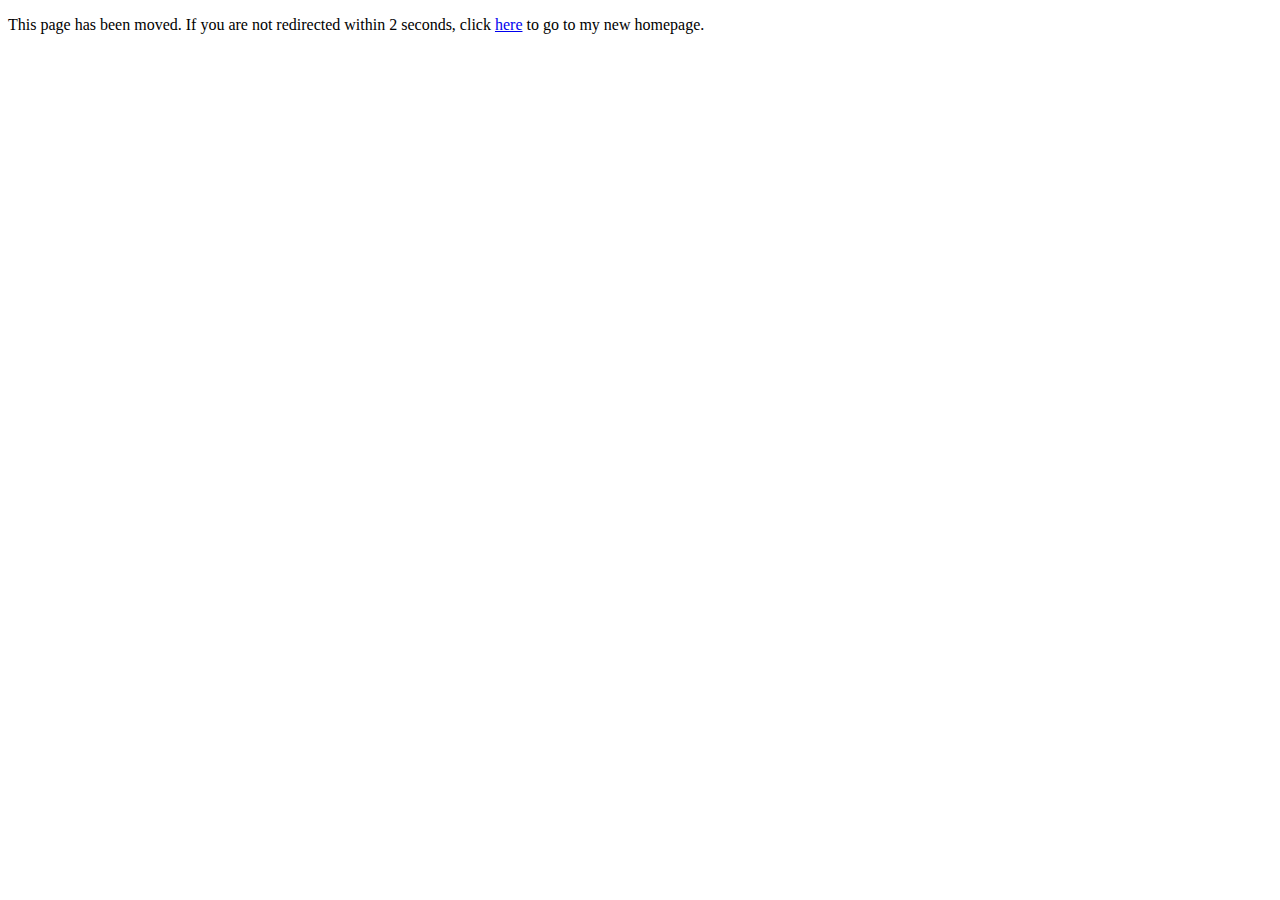
<file: index.html>
<!DOCTYPE html>
  <html>
    <head>
      <title>Old Page</title>
        <meta charset="UTF-8" />
        <meta http-equiv="refresh" content="1.5; URL=https://leon-liuliu.github.io/" />
    </head>
    <body>
      <p>This page has been moved. If you are not redirected within 2 seconds, click <a href="https://leon-liuliu.github.io/">here</a> to go to my new homepage.</p>
    </body>
  </html>
</file>
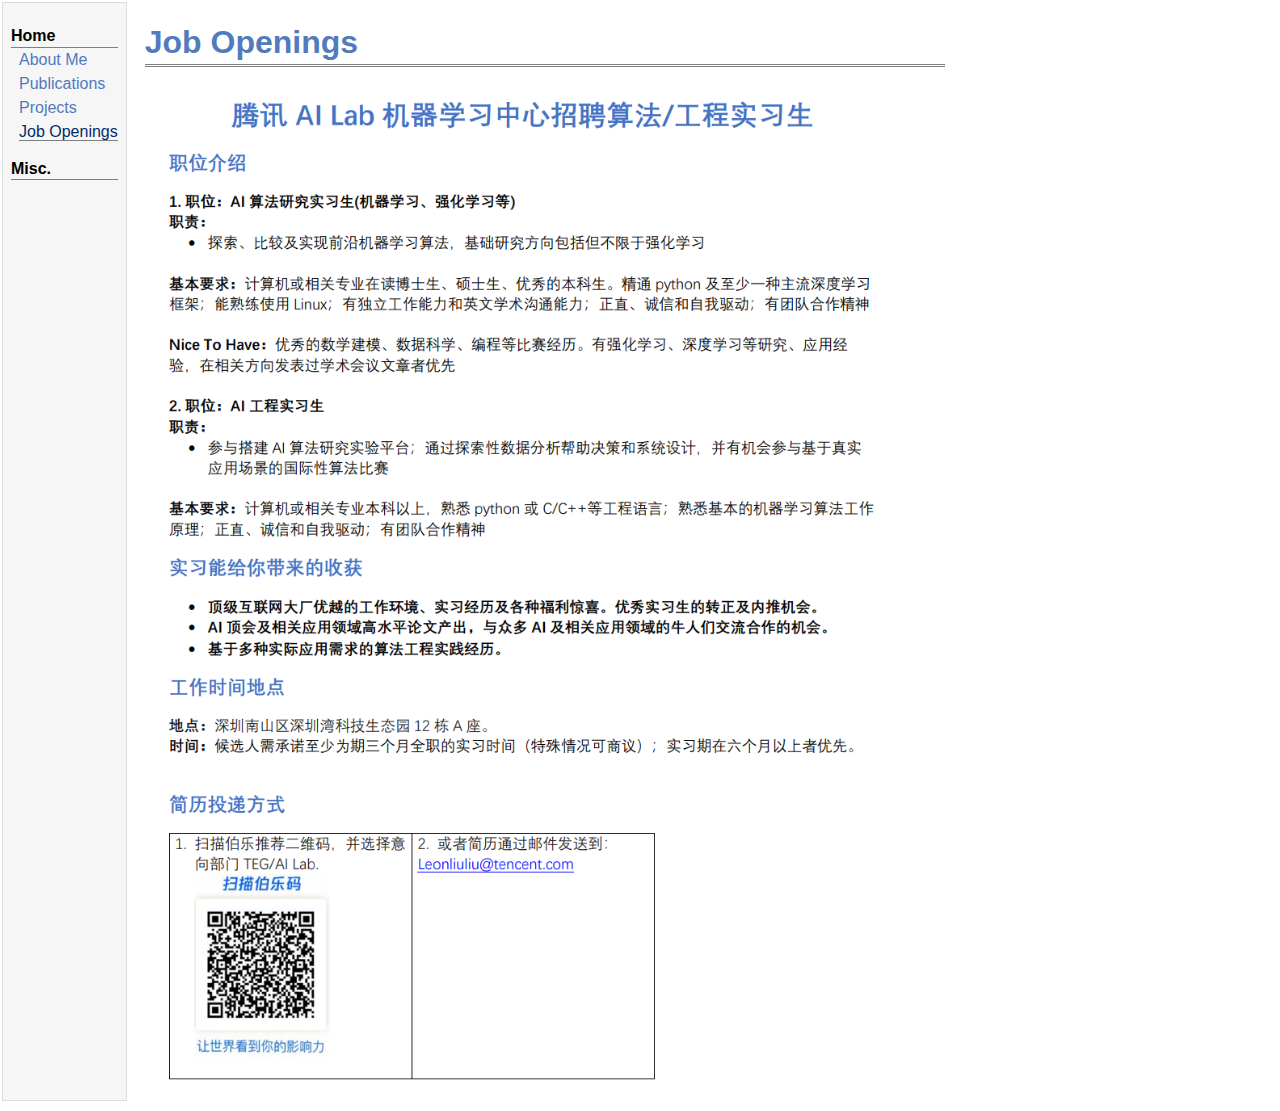
<file: Hiring.html>
<!DOCTYPE html PUBLIC "-//W3C//DTD XHTML 1.1//EN"
  "http://www.w3.org/TR/xhtml11/DTD/xhtml11.dtd">
<html xmlns="http://www.w3.org/1999/xhtml" xml:lang="en">
<head>
<meta name="generator" content="jemdoc, see http://jemdoc.jaboc.net/" />
<meta http-equiv="Content-Type" content="text/html;charset=GBK" />
<link rel="stylesheet" href="jemdoc.css" type="text/css" />
<link rel="stylesheet" href="examples.css" type="text/css" />
<link rel="stylesheet" href="mktree.css" type="text/css" />
<title>Job Openings</title>
</head>
<body>
<table summary="Table for page layout." id="tlayout">
<tr valign="top">
<td id="layout-menu">
<div class="menu-category">Home</div>
<div class="menu-item"><a href="index.html">About&nbsp;Me</a></div>
<div class="menu-item"><a href="index.html#research">Publications</a></div>
<div class="menu-item"><a href="RDC.html">Projects</a></div>
<div class="menu-item"><a href="Hiring.html" class="current">Job&nbsp;Openings</a></div>
<div class="menu-category">Misc.</div>
</td>
<td id="layout-content">
<div id="toptitle">
<h1>Job Openings</h1>
</div>
<table class="imgtable"><tr><td>
<img src="Hiring.png" alt="" height="1000px" />&nbsp;</td>
<td align="left"></td></tr></table>
</td>
</tr>
</table>
</body>
</html>
</file>
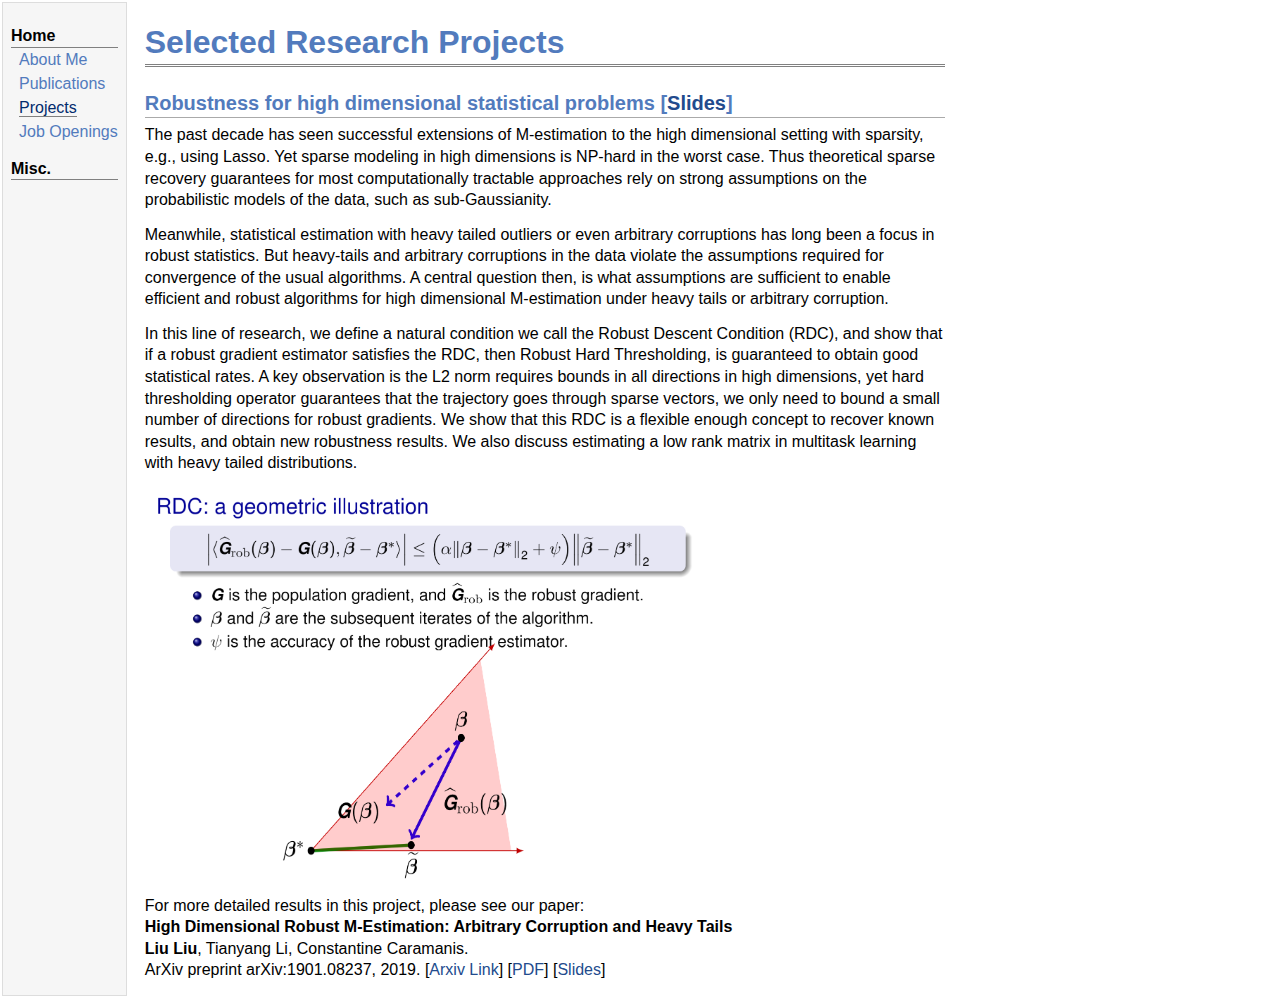
<file: RDC.html>
<!DOCTYPE html PUBLIC "-//W3C//DTD XHTML 1.1//EN"
  "http://www.w3.org/TR/xhtml11/DTD/xhtml11.dtd">
<html xmlns="http://www.w3.org/1999/xhtml" xml:lang="en">
<head>
<meta name="generator" content="jemdoc, see http://jemdoc.jaboc.net/" />
<meta http-equiv="Content-Type" content="text/html;charset=GBK" />
<link rel="stylesheet" href="jemdoc.css" type="text/css" />
<link rel="stylesheet" href="examples.css" type="text/css" />
<link rel="stylesheet" href="mktree.css" type="text/css" />
<title>Selected Research Projects</title>
</head>
<body>
<table summary="Table for page layout." id="tlayout">
<tr valign="top">
<td id="layout-menu">
<div class="menu-category">Home</div>
<div class="menu-item"><a href="index.html">About&nbsp;Me</a></div>
<div class="menu-item"><a href="index.html#research">Publications</a></div>
<div class="menu-item"><a href="RDC.html" class="current">Projects</a></div>
<div class="menu-item"><a href="Hiring.html">Job&nbsp;Openings</a></div>
<div class="menu-category">Misc.</div>
</td>
<td id="layout-content">
<div id="toptitle">
<h1>Selected Research Projects</h1>
</div>
<h2>Robustness for high dimensional statistical problems  [<a href="./Oral_Defense_Slides.pdf" target=&ldquo;blank&rdquo;>Slides</a>]</h2>
<p>The past decade has seen successful extensions of M-estimation to the high dimensional setting with sparsity, e.g., using Lasso. Yet sparse modeling in high dimensions is NP-hard in the worst case. Thus theoretical sparse recovery guarantees for most computationally tractable approaches rely on strong assumptions on the probabilistic models of the data, such as sub-Gaussianity. </p>
<p>Meanwhile, statistical estimation with heavy tailed outliers or even arbitrary corruptions has long been a focus in robust statistics. But heavy-tails and arbitrary corruptions in the data violate the assumptions required for convergence of the usual algorithms. A central question then, is what assumptions are sufficient to enable efficient and robust algorithms for high dimensional M-estimation under heavy tails or arbitrary corruption.</p>
<p>In this line of research, we define a natural condition we call the Robust Descent Condition (RDC), and show that if a robust gradient estimator satisfies the RDC, then Robust Hard Thresholding, is guaranteed to obtain good statistical rates. 
A key observation is the L2 norm requires bounds in all directions in
high dimensions, yet   hard thresholding operator guarantees that the trajectory goes through sparse
vectors, we only need to bound a small number of directions for
robust gradients.
We show that this RDC is a flexible enough concept to recover known results, and obtain new robustness results. We also discuss estimating a low rank matrix in multitask learning with heavy tailed distributions.</p>
<table class="imgtable"><tr><td>
<img src="RDC.png" alt="A geometric viewpoint" height="400px" />&nbsp;</td>
<td align="left"></td></tr></table>
<p>For more detailed results in this project, please see our paper:
<br />
<b>High Dimensional Robust M-Estimation: Arbitrary Corruption and Heavy Tails </b><br />
<b>Liu Liu</b>, Tianyang Li, Constantine Caramanis.<br />
ArXiv preprint arXiv:1901.08237, 2019. [<a href="http://arxiv.org/abs/1901.08237" target=&ldquo;blank&rdquo;>Arxiv Link</a>] [<a href="./1901.08237.pdf" target=&ldquo;blank&rdquo;>PDF</a>] [<a href="./Oral_Defense_Slides.pdf" target=&ldquo;blank&rdquo;>Slides</a>]</p>
</td>
</tr>
</table>
</body>
</html>
</file>
<file: jemdoc.css>
/* Default css file for jemdoc. */

table#tlayout {
	border: none;
	border-collapse: separate;
	background: white;
}

body {
	background: white;
	font-family: Helvetica;
	padding-bottom: 8px;
	margin: 0;
}

#layout-menu {
	background: #f6f6f6;
	border: 1px solid #dddddd;
	padding-top: 0.5em;
	padding-left: 8px;
	padding-right: 8px;
	font-size: 1.0em;
	width: auto;
	white-space: nowrap;
	text-align: left;
	vertical-align: top;
}

#layout-menu td {
	background: #f4f4f4;
	vertical-align: top;
}

#layout-content {
	padding-top: 0.0em;
	padding-left: 1.0em;
	padding-right: 1.0em;
	border: none;
	background: white;
	text-align: left;
	vertical-align: top;
	min-width: 800px;
	width: 800px;
}

#layout-menu a {
	line-height: 1.5em;
	margin-left: 0.5em;
}

tt {
	background: #ffffdd;
}

pre, tt {
	font-size: 90%;
	font-family: monaco, monospace;
}

a, a > tt {
	color: #224b8d;
	text-decoration: none;
}

a:hover {
	border-bottom: 1px gray dotted;
}

#layout-menu a.current:link, #layout-menu a.current:visited {
	color: #022b6d;
	border-bottom: 1px gray solid;
}
#layout-menu a:link, #layout-menu a:visited, #layout-menu a:hover {
	color: #527bbd;
	text-decoration: none;
}
#layout-menu a:hover {
	text-decoration: none;
}

div.menu-category {
	border-bottom: 1px solid gray;
	margin-top: 0.8em;
	padding-top: 0.2em;
	padding-bottom: 0.1em;
	font-weight: bold;
}

div.menu-item {
	padding-left: 16px;
	text-indent: -16px;
}

div#toptitle {
	padding-bottom: 0.2em;
	margin-bottom: 1.5em;
	border-bottom: 3px double gray;
}

/* Reduce space if we begin the page with a title. */
div#toptitle + h2, div#toptitle + h3 {
	margin-top: -0.7em;
}

div#subtitle {
	margin-top: 0.0em;
	margin-bottom: 0.0em;
	padding-top: 0em;
	padding-bottom: 0.1em;
}

em {
	font-style: italic;
}

strong {
	font-weight: bold;
}


h1, h2, h3 {
	color: #527bbd;
	margin-top: 0.7em;
	margin-bottom: 0.3em;
	padding-bottom: 0.2em;
	line-height: 1.0;
	padding-top: 0.5em;
	border-bottom: 1px solid #aaaaaa;
}

h1 {
	font-size: 165%;
}

h2 {
	padding-top: 0.8em;
	font-size: 125%;
}

h2 + h3 {
	padding-top: 0.2em;
}

h3 {
	font-size: 110%;
	border-bottom: none;
}

p {
	margin-top: 0.0em;
	margin-bottom: 0.8em;
	padding: 0;
	line-height: 1.3;
}

pre {
	padding: 0;
	margin: 0;
}

div#footer {
	font-size: small;
	border-top: 1px solid #c0c0c0;
	padding-top: 0.1em;
	margin-top: 4.0em;
	color: #c0c0c0;
}

div#footer a {
	color: #80a0b0;
}

div#footer-text {
	float: left;
	padding-bottom: 8px;
}

ul, ol, dl {
	margin-top: 0.2em;
	padding-top: 0;
	margin-bottom: 0.8em;
}

dt {
	margin-top: 0.5em;
	margin-bottom: 0;
}

dl {
	margin-left: 20px;
}

dd {
	color: #222222;
}

dd > *:first-child {
	margin-top: 0;
}

ul {
	list-style-position: outside;
	list-style-type: square;
}

p + ul, p + ol {
	margin-top: -0.5em;
}

li ul, li ol {
	margin-top: -0.3em;
}

ol {
	list-style-position: outside;
	list-style-type: decimal;
}

li p, dd p {
	margin-bottom: 0.3em;
}


ol ol {
	list-style-type: lower-alpha;
}

ol ol ol {
	list-style-type: lower-roman;
}

p + div.codeblock {
	margin-top: -0.6em;
}

div.codeblock, div.infoblock {
	margin-right: 0%;
	margin-top: 1.2em;
	margin-bottom: 1.3em;
}

div.blocktitle {
	font-weight: bold;
	color: #cd7b62;
	margin-top: 1.2em;
	margin-bottom: 0.1em;
}

div.blockcontent {
	border: 1px solid silver;
	padding: 0.3em 0.5em;
}

div.infoblock > div.blockcontent {
	background: #ffffee;
}

div.blockcontent p + ul, div.blockcontent p + ol {
	margin-top: 0.4em;
}

div.infoblock p {
	margin-bottom: 0em;
}

div.infoblock li p, div.infoblock dd p {
	margin-bottom: 0.5em;
}

div.infoblock p + p {
	margin-top: 0.8em;
}

div.codeblock > div.blockcontent {
	background: #f6f6f6;
}

span.pycommand {
	color: #000070;
}

span.statement {
	color: #008800;
}
span.builtin {
	color: #000088;
}
span.special {
	color: #990000;
}
span.operator {
	color: #880000;
}
span.error {
	color: #aa0000;
}
span.comment, span.comment > *, span.string, span.string > * {
	color: #606060;
}

@media print {
	#layout-menu {
		display: none;
	}

}

#fwtitle {
	margin: 2px;
}

#fwtitle #toptitle {
	padding-left: 0.5em;
	margin-bottom: 0.5em;
}

#layout-content h1:first-child, #layout-content h2:first-child, #layout-content h3:first-child {
	margin-top: -0.7em;
}

div#toptitle h1, #layout-content div#toptitle h1 {
	margin-bottom: 0.0em;
	padding-bottom: 0.1em;
	padding-top: 0;
	margin-top: 0.5em;
	border-bottom: none;
}

img.eq {
	padding: 0;
	padding-left: 0.1em;
	padding-right: 0.1em;
	margin: 0;
}

img.eqwl {
	padding-left: 2em;
	padding-top: 0.6em;
	padding-bottom: 0.2em;
	margin: 0;
}

table {
	border: 2px solid black;
	border-collapse: collapse;
}

td {
	padding: 2px;
	padding-left: 0.5em;
	padding-right: 0.5em;
	text-align: center;
	border: 1px solid gray;
}

table + table {
	margin-top: 1em;
}

tr.heading {
	font-weight: bold;
	border-bottom: 2px solid black;
}

img {
	border: none;
}

table.imgtable, table.imgtable td {
	border: none;
	text-align: left;
}
</file>
<file: examples.css>
/*
 * CSS style for CVX's example library
 * Heavily stripped and adapted from jemdoc's default
 * and from mktree.css
 */
 
body {
	background: white;
	font-family: "Helvetica", "PingFang SC Medium", "Microsoft YaHei";
	margin: 0;
}


a {
	color: #224b8d;
	text-decoration: none;
}

a:hover {
	border-bottom: 1px gray dotted;
}

p {
	margin-top: 0;
	margin-bottom: 0.8em;
	padding: 0;
	line-height: 1.35;
}

#fwtitle {
	background-color: #527bbd;
	border-color: #888888;
	border-style: solid;
	border-width: 0px 0px 5px 0px;
}	

h1 {
	margin: 0;
	font-size: 200%;
	text-align: left;
}

#layout-content {
	padding-top: 0.5em;
	padding-left: 1em;
	padding-right: 1em;
}

div#footer {
	font-size: small;
	border-top: 1px solid gray;
	padding-top: 0.1em;
	margin-top: 4;
}

div#footer-text {
	float: left;
	padding-bottom: 8px;
}
</file>
<file: mktree.css>
/* Put this inside a @media qualifier so Netscape 4 ignores it */
@media print {
	p.jshide { display: none; }
	p.jsonly { display: none; }
	ul.mktree  li p { display: inline; }
}
@media screen { 
	p.jshide { display: none; }
	p.jsonly { display: block; }
	/* Turn off list bullets */
	ul.mktree  li { list-style: none; }
	ul.mktree  li p { display: inline; }
	/* Control how "spaced out" the tree is */
	ul.mktree, ul.mktree ul, ul.mktree li { margin: 0; padding: 0; }
	ul.mktree ul li { padding-left: 20px; }
    /* Provide space for our own "bullet" inside the LI */
	ul.mktree  li           .bullet { padding-left: 15px; }
	/* Show "bullets" in the links, depending on the class of the LI that the link's in */
	ul.mktree  li.liOpen    .bullet { cursor: pointer; background: url(minus.gif)  center left no-repeat; }
	ul.mktree  li.liClosed  .bullet { cursor: pointer; background: url(plus.gif)   center left no-repeat; }
	ul.mktree  li.liBullet  .bullet { cursor: default; background: url(bullet.gif) center left no-repeat; }
	/* Sublists are visible or not based on class of parent LI */
	ul.mktree  li.liOpen    ul { display: block; }
	ul.mktree  li.liClosed  ul { display: none; }
}
</file>
